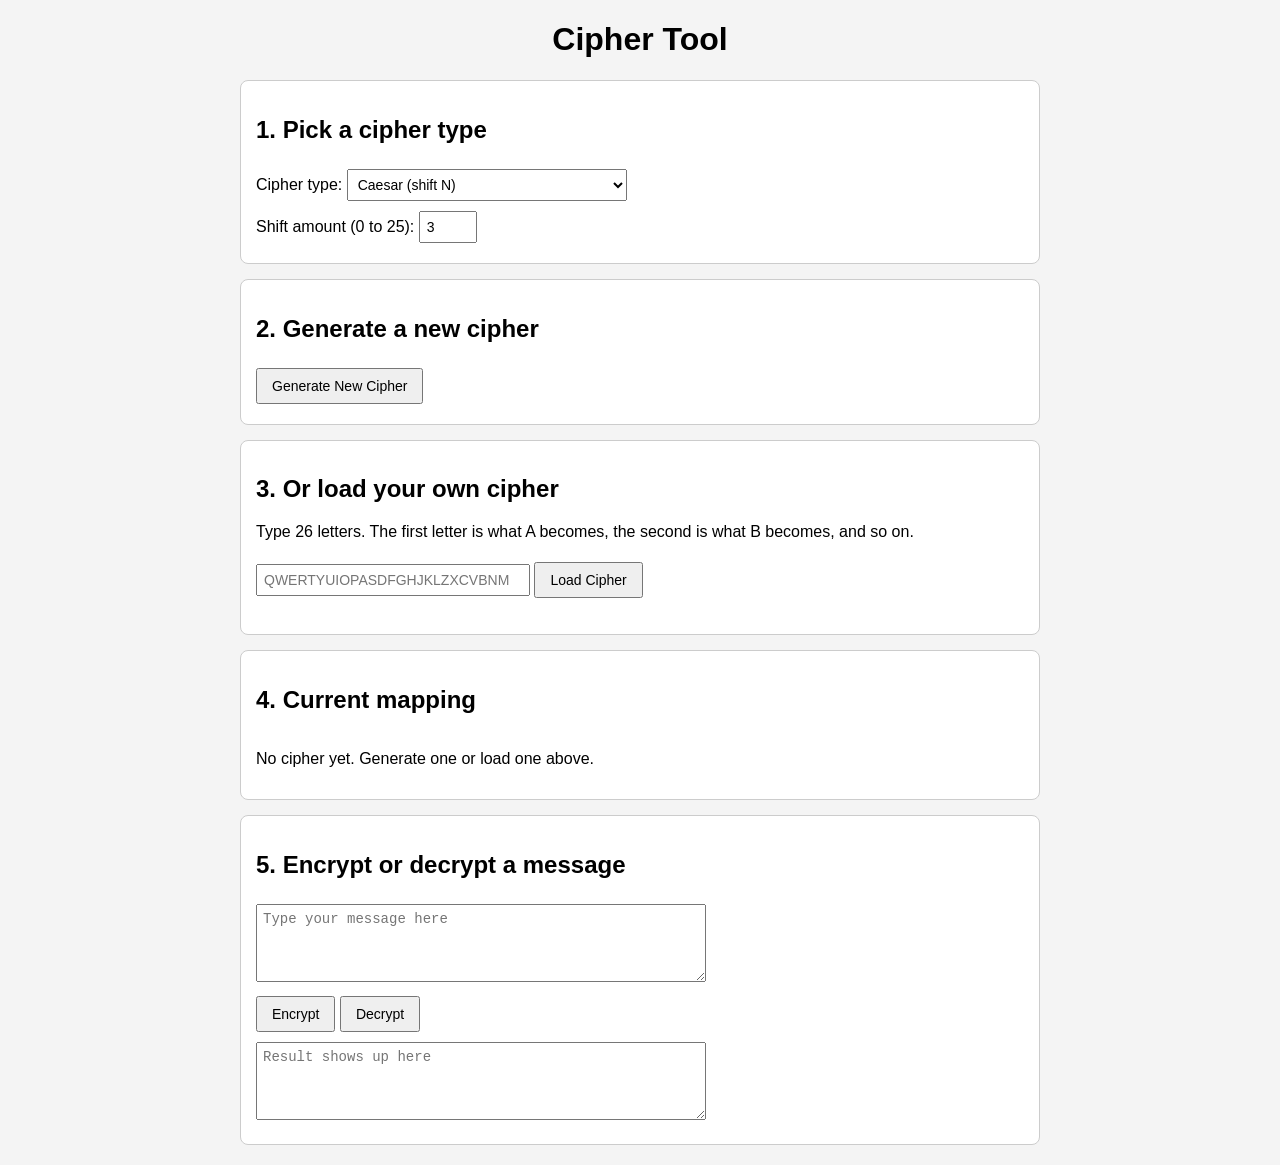
<file: cipher-tool/index.html>
<!DOCTYPE html>
<html>
<head>
  <meta charset="UTF-8">
  <title>Cipher Tool</title>
  <link rel="stylesheet" href="style.css">
</head>
<body>

  <h1>Cipher Tool</h1>

  <div class="section">
    <h2>1. Pick a cipher type</h2>

    <label for="cipherType">Cipher type:</label>
    <select id="cipherType" onchange="cipherTypeChanged()">
      <option value="caesar">Caesar (shift N)</option>
      <option value="substitution">Substitution (random / loaded mapping)</option>
    </select>

    <div id="shiftBox">
      <label for="shiftAmount">Shift amount (0 to 25):</label>
      <input type="number" id="shiftAmount" value="3" min="0" max="25">
    </div>
  </div>

  <div class="section">
    <h2>2. Generate a new cipher</h2>
    <button onclick="generateCipher()">Generate New Cipher</button>
  </div>

  <div class="section">
    <h2>3. Or load your own cipher</h2>
    <p>Type 26 letters. The first letter is what A becomes, the second is what B becomes, and so on.</p>
    <input type="text" id="cipherInput" placeholder="QWERTYUIOPASDFGHJKLZXCVBNM" size="30">
    <button onclick="loadCipher()">Load Cipher</button>
    <p id="errorMessage" class="error"></p>
  </div>

  <div class="section">
    <h2>4. Current mapping</h2>
    <div id="mappingDisplay" class="tiles">
      <p>No cipher yet. Generate one or load one above.</p>
    </div>
  </div>

  <div class="section">
    <h2>5. Encrypt or decrypt a message</h2>
    <textarea id="inputText" rows="4" cols="50" placeholder="Type your message here"></textarea>
    <br>
    <button onclick="encryptText()">Encrypt</button>
    <button onclick="decryptText()">Decrypt</button>
    <br>
    <textarea id="outputText" rows="4" cols="50" placeholder="Result shows up here" readonly></textarea>
  </div>

  <script src="script.js"></script>
</body>
</html>
</file>
<file: cipher-tool/style.css>
body {
  font-family: Arial, sans-serif;
  max-width: 800px;
  margin: 20px auto;
  padding: 0 15px;
  background-color: #f4f4f4;
}

h1 {
  text-align: center;
}

.section {
  background-color: white;
  border: 1px solid #ccc;
  border-radius: 8px;
  padding: 15px;
  margin-bottom: 15px;
}

button {
  padding: 8px 14px;
  font-size: 14px;
  cursor: pointer;
  margin: 5px 0;
}

input, select, textarea {
  padding: 6px;
  font-size: 14px;
  margin: 5px 0;
}

.error {
  color: red;
  font-weight: bold;
}

.tiles {
  display: flex;
  flex-wrap: wrap;
  gap: 8px;
}

.tile {
  width: 70px;
  padding: 8px 0;
  text-align: center;
  background-color: #e8f0ff;
  border: 1px solid #99aadd;
  border-radius: 6px;
  font-weight: bold;
}
</file>
